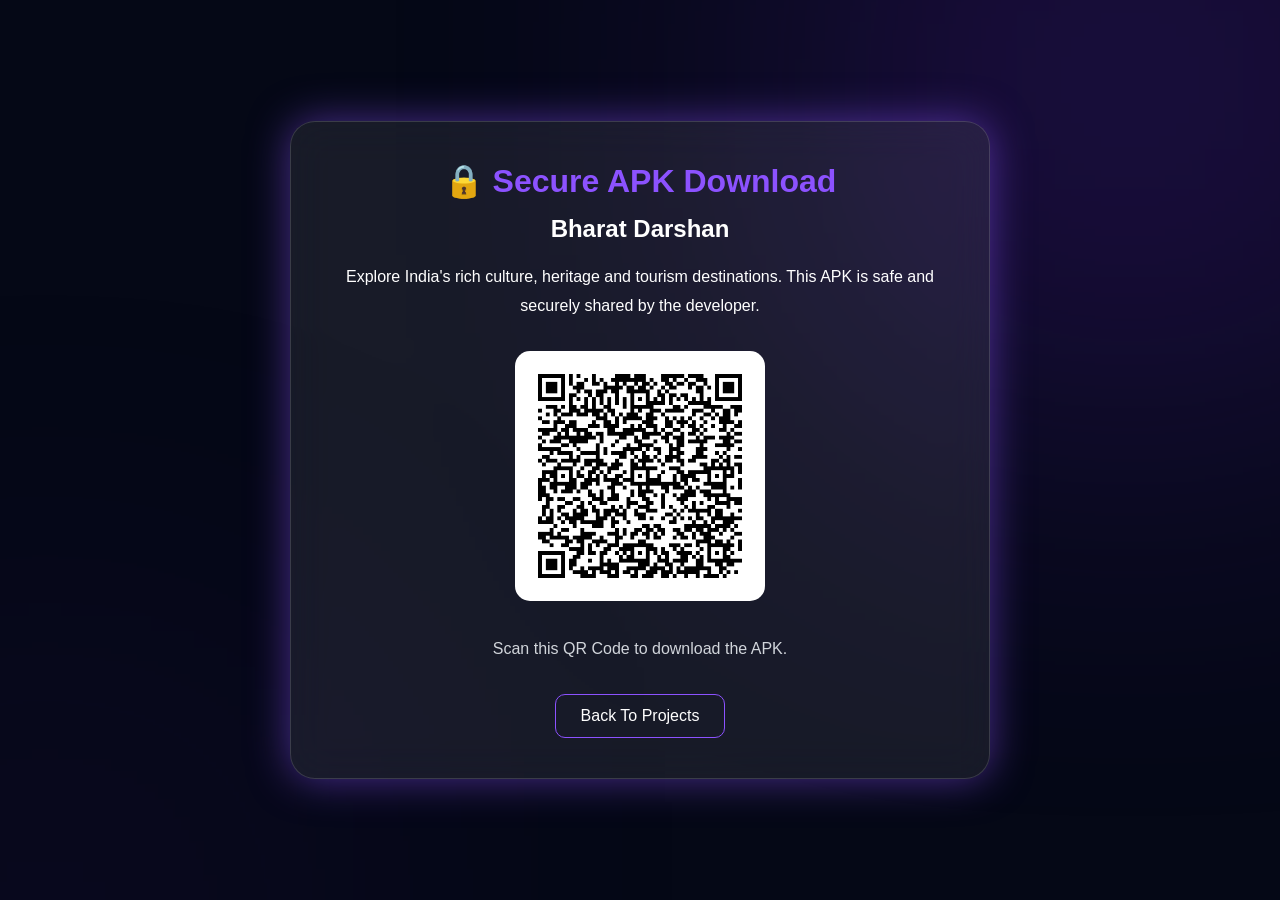
<file: bharatdarshan.html>
<!DOCTYPE html>
<html>
<head>
<meta charset="UTF-8">
<title>Bharat Darshan APK</title>
<link rel="stylesheet" href="style.css">
</head>

<body>

<div class="apk-container">

<div class="apk-card">

<h1>🔒 Secure APK Download</h1>

<h2>Bharat Darshan</h2>

<p>
Explore India's rich culture, heritage and tourism destinations.
This APK is safe and securely shared by the developer.
</p>

<img src="images/bharatdarshan-qr.png"
class="qr-image">

<p class="scan-text">
Scan this QR Code to download the APK.
</p>

<a href="mobile-projects.html"
class="back-btn">
Back To Projects
</a>

</div>

</div>

</body>
</html>
</file>
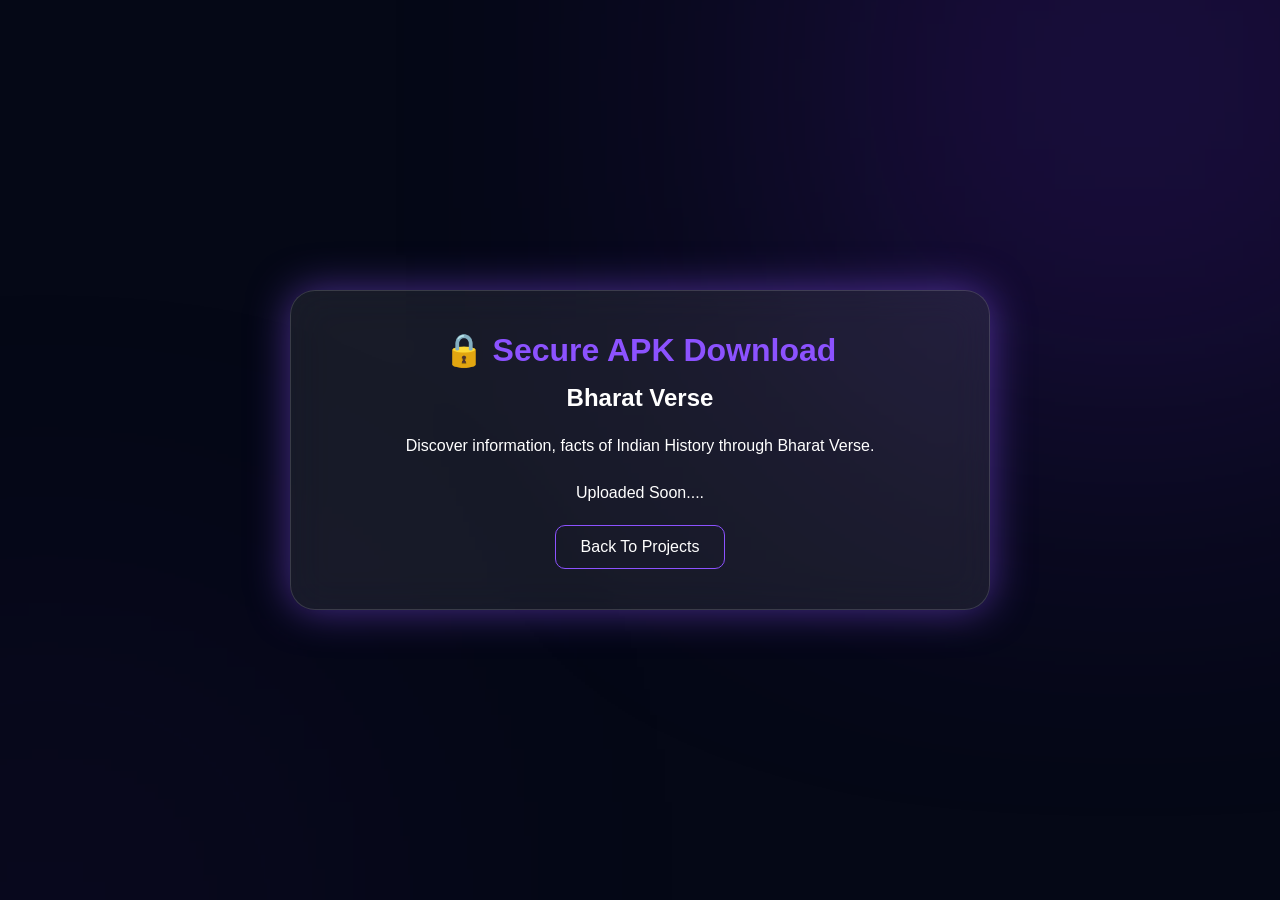
<file: bharatverse.html>
<!DOCTYPE html>
<html>
<head>
<meta charset="UTF-8">
<title>Bharat Verse APK</title>
<link rel="stylesheet" href="style.css">
</head>

<body>

<div class="apk-container">

<div class="apk-card">

<h1>🔒 Secure APK Download</h1>

<h2>Bharat Verse</h2>

<p>
Discover information, facts of Indian History through Bharat Verse.
</p><br/>

<p> Uploaded Soon....</p> <br/>


<a href="mobile-projects.html"
class="back-btn">
Back To Projects
</a>

</div>

</div>

</body>
</html>
</file>
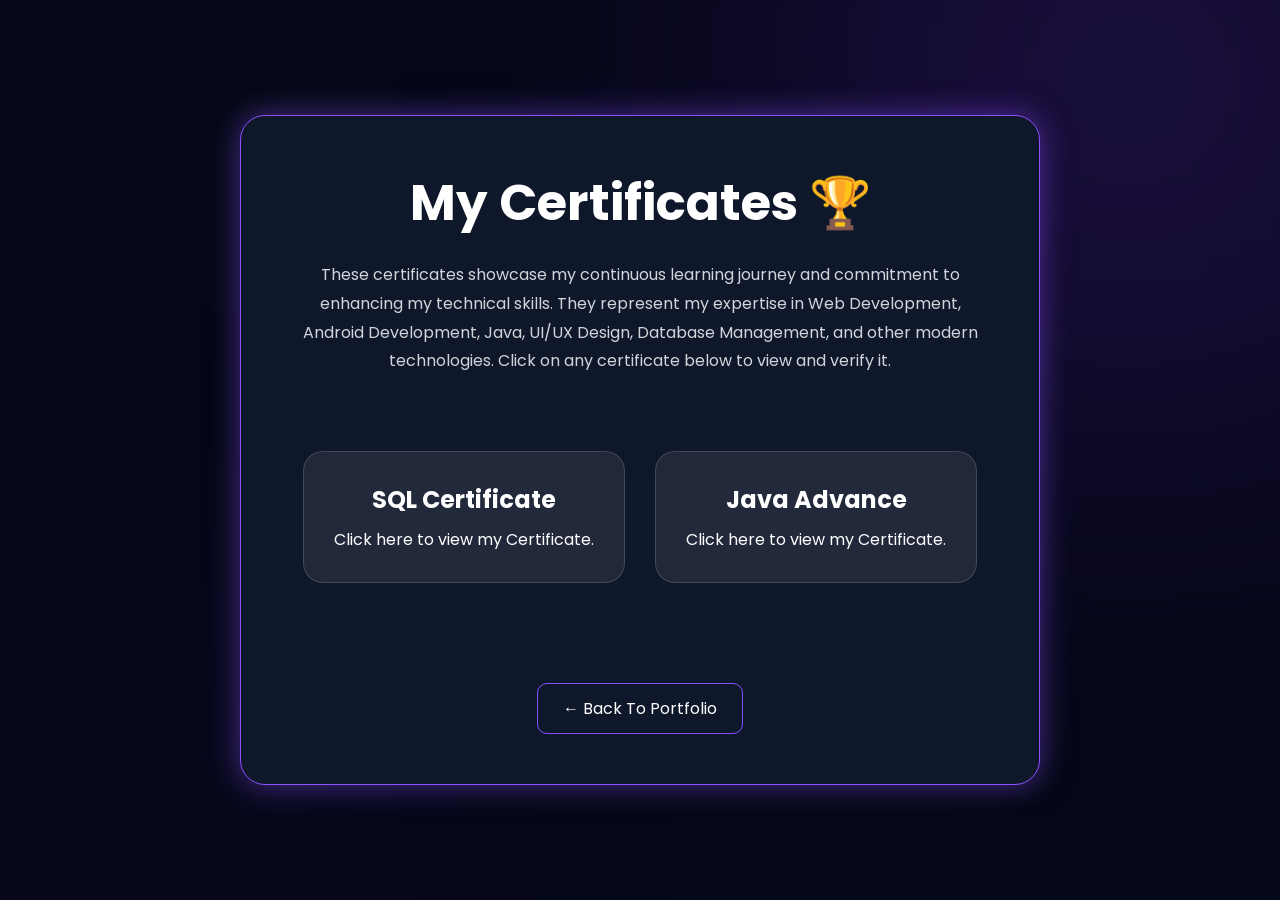
<file: certificate.html>
<!DOCTYPE html>
<html>
<head>
<meta charset="UTF-8">
<title>Hire Me</title>

<link rel="stylesheet" href="style.css">

<link href="https://fonts.googleapis.com/css2?family=Poppins:wght@300;400;500;600;700&display=swap" rel="stylesheet">

</head>

<body>

<div class="contact-container">

<div class="contact-card">

<h1>My Certificates 🏆</h1>

<p class="intro">

These certificates showcase my continuous learning journey and
commitment to enhancing my technical skills. They represent my
expertise in Web Development, Android Development, Java, UI/UX Design,
Database Management, and other modern technologies. Click on any
certificate below to view and verify it.

</p>

<div class="certificate-grid">

    <a href="https://drive.google.com/drive/folders/1Fd_J-brTpbJIJSPxg5E8FOmuIlXjxkWt?usp=drive_link"
       target="_blank"
       class="resume-card">

        <div>
            <h2>SQL Certificate</h2>
            <p>Click here to view my Certificate.</p>
        </div>

    </a>

    <a href="https://drive.google.com/drive/folders/1Fd_J-brTpbJIJSPxg5E8FOmuIlXjxkWt?usp=drive_link"
       target="_blank"
       class="resume-card">

        <div>
            <h2>Java Advance</h2>
            <p>Click here to view my Certificate.</p>
        </div>

    </a>

</div>


<br>

<a href="index.html" class="back-btn">

← Back To Portfolio

</a>

</div>

</div>

</body>
</html>
</file>
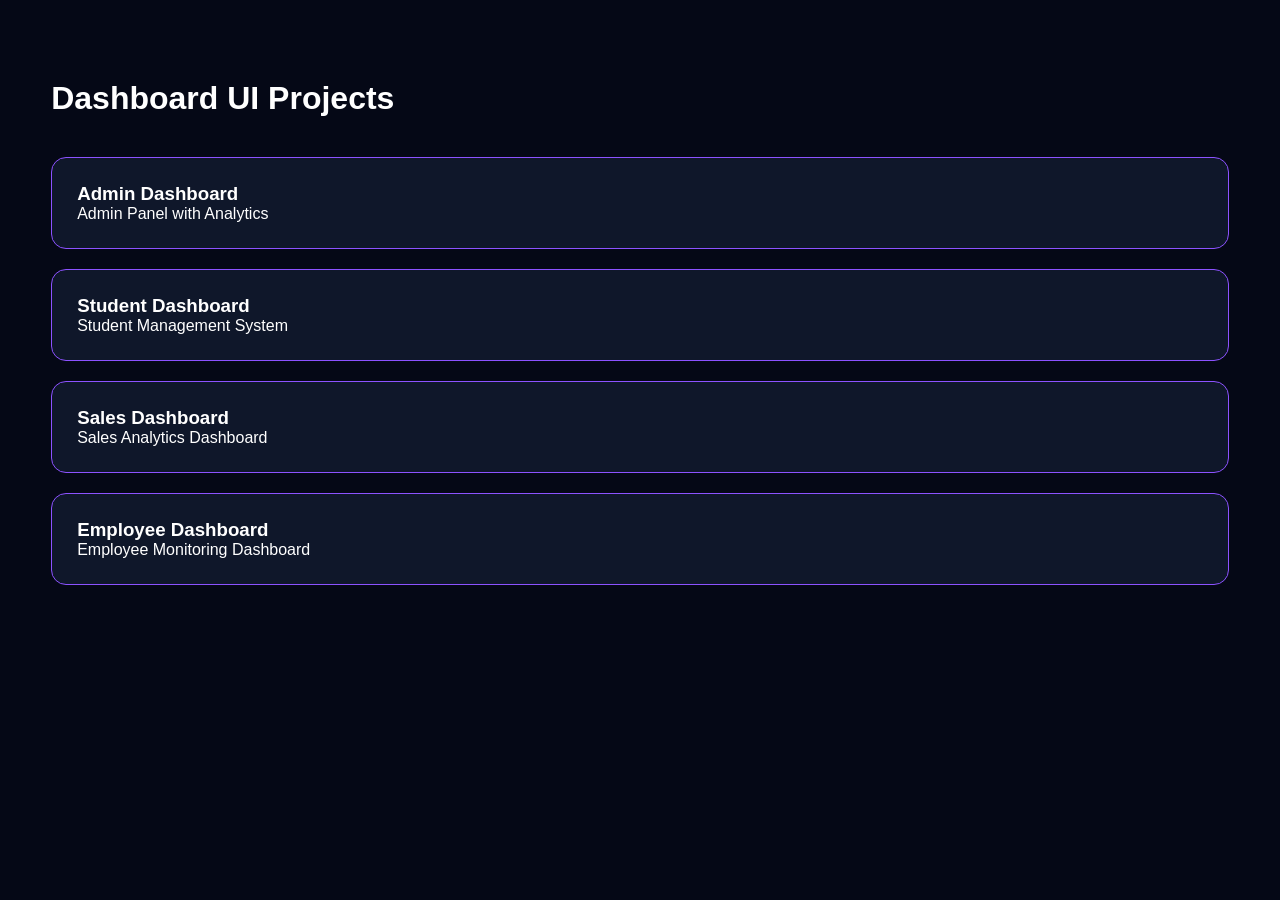
<file: dashboard-projects.html>
<!DOCTYPE html>
<html>
<head>
<meta charset="UTF-8">
<title>Dashboard Projects</title>

<link rel="stylesheet" href="style.css">

</head>
<body>

<div class="project-page">

<h1>Dashboard UI Projects</h1>

<div class="project-list">

<a class="project-box">
    <h3>Admin Dashboard</h3>
    <p>Admin Panel with Analytics</p>
</a>

<a class="project-box">
    <h3>Student Dashboard</h3>
    <p>Student Management System</p>
</a>

<a class="project-box">
    <h3>Sales Dashboard</h3>
    <p>Sales Analytics Dashboard</p>
</a>

<a class="project-box">
    <h3>Employee Dashboard</h3>
    <p>Employee Monitoring Dashboard</p>
</a>

</div>

</div>

</body>
</html>
</file>
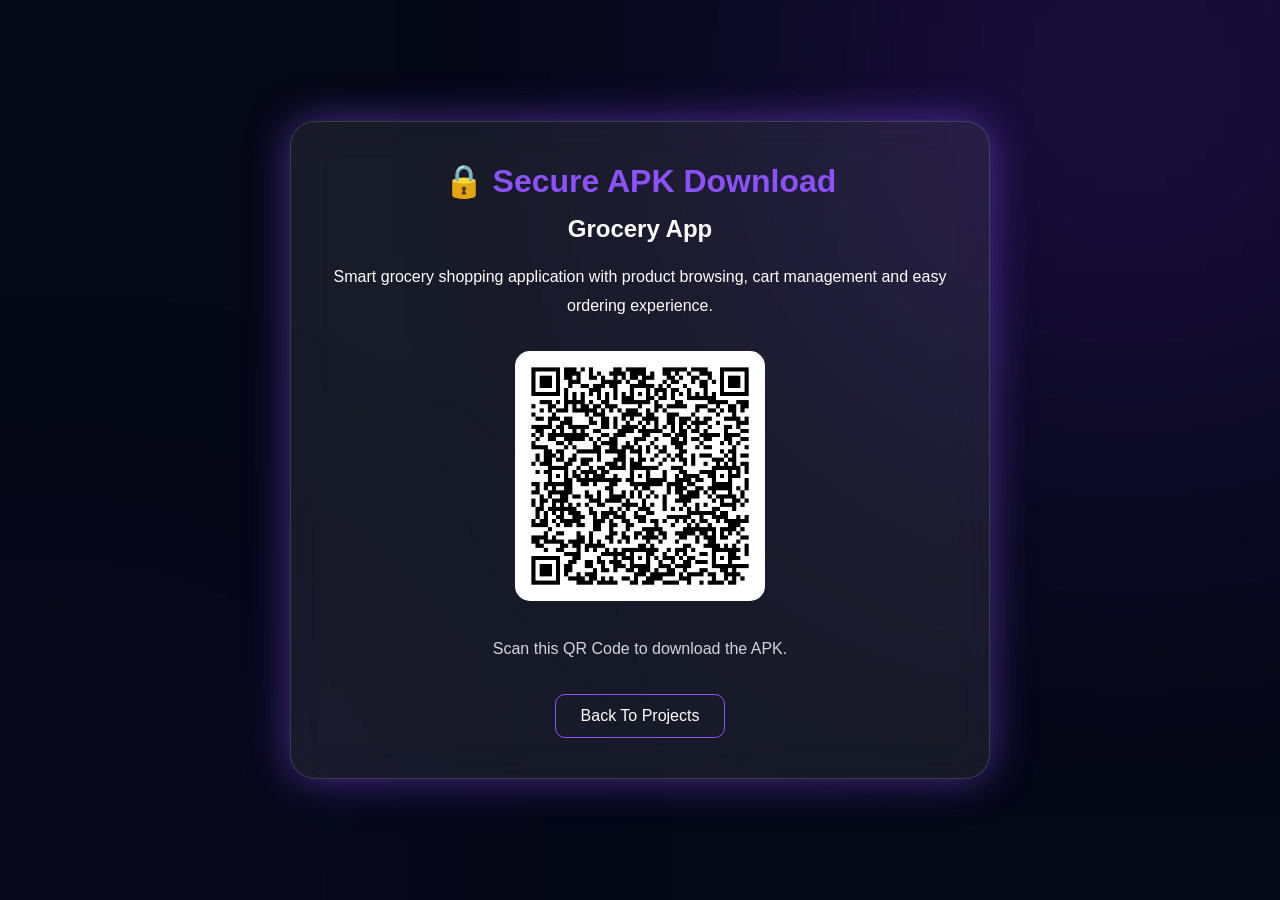
<file: groceryapp.html>
<!DOCTYPE html>
<html>
<head>
<meta charset="UTF-8">
<title>Grocery App APK</title>
<link rel="stylesheet" href="style.css">
</head>

<body>

<div class="apk-container">

<div class="apk-card">

<h1>🔒 Secure APK Download</h1>

<h2>Grocery App</h2>

<p>
Smart grocery shopping application with product browsing,
cart management and easy ordering experience.
</p>

<img src="images/groceryapp-qr.png"
class="qr-image">

<p class="scan-text">
Scan this QR Code to download the APK.
</p>

<a href="mobile-projects.html"
class="back-btn">
Back To Projects
</a>

</div>

</div>

</body>
</html>
</file>
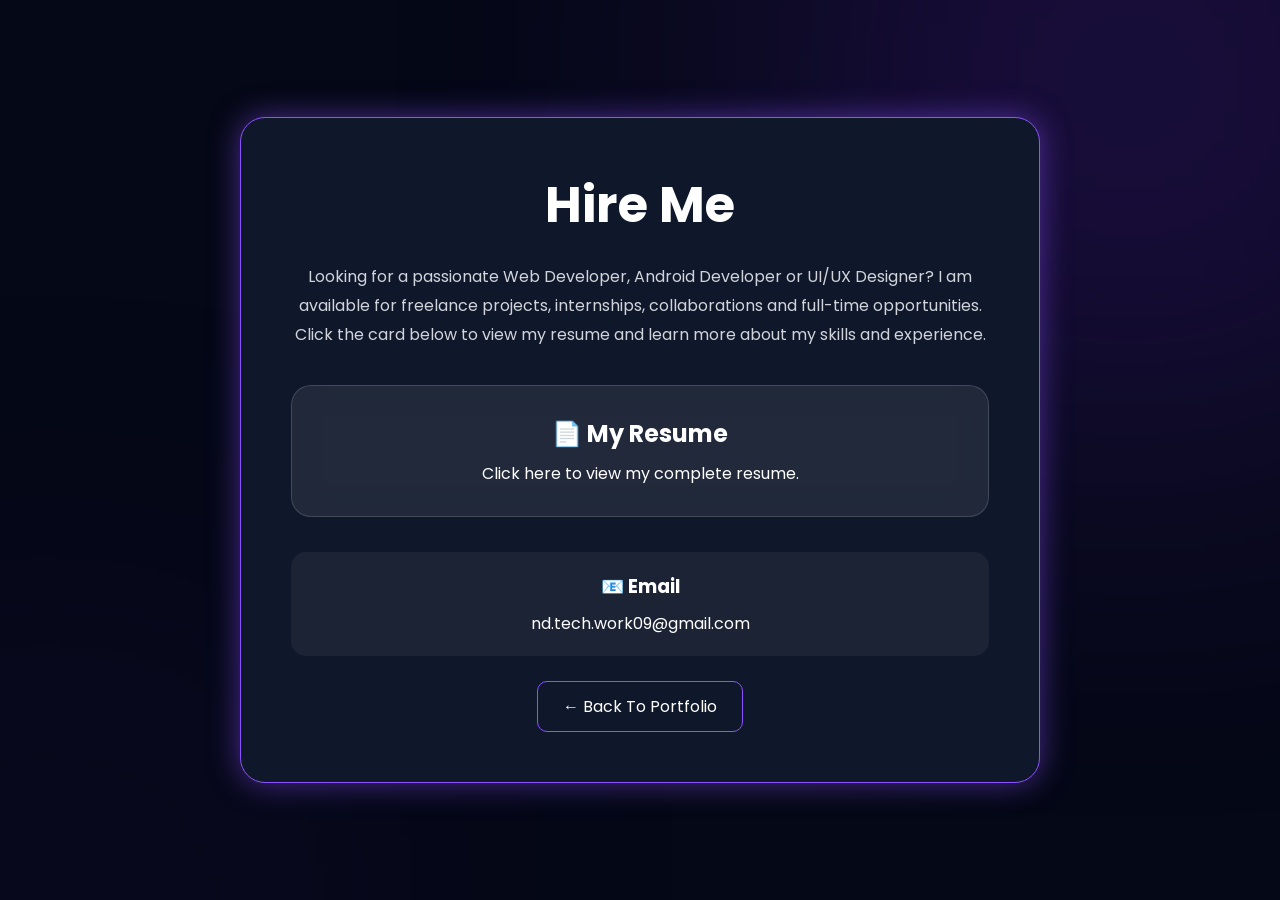
<file: hireme.html>
<!DOCTYPE html>
<html>
<head>
<meta charset="UTF-8">
<title>Hire Me</title>

<link rel="stylesheet" href="style.css">

<link href="https://fonts.googleapis.com/css2?family=Poppins:wght@300;400;500;600;700&display=swap" rel="stylesheet">

</head>

<body>

<div class="contact-container">

<div class="contact-card">

<h1>Hire Me </h1>

<p class="intro">

Looking for a passionate Web Developer, Android Developer
or UI/UX Designer?

I am available for freelance projects, internships,
collaborations and full-time opportunities.

Click the card below to view my resume and learn more
about my skills and experience.

</p>

<a href="https://drive.google.com/drive/folders/1dzUEGQB7IhJmjG56ku7i6DmBIbhqeygE?usp=drive_link"
target="_blank"
class="resume-card">

<div>

<h2>📄 My Resume</h2>

<p>
Click here to view my complete resume.
</p>

</div>

</a>

<div class="email-section">

<h3>📧 Email</h3>

<p>nd.tech.work09@gmail.com</p>

</div>

<br>

<a href="index.html" class="back-btn">

← Back To Portfolio

</a>

</div>

</div>

</body>
</html>
</file>
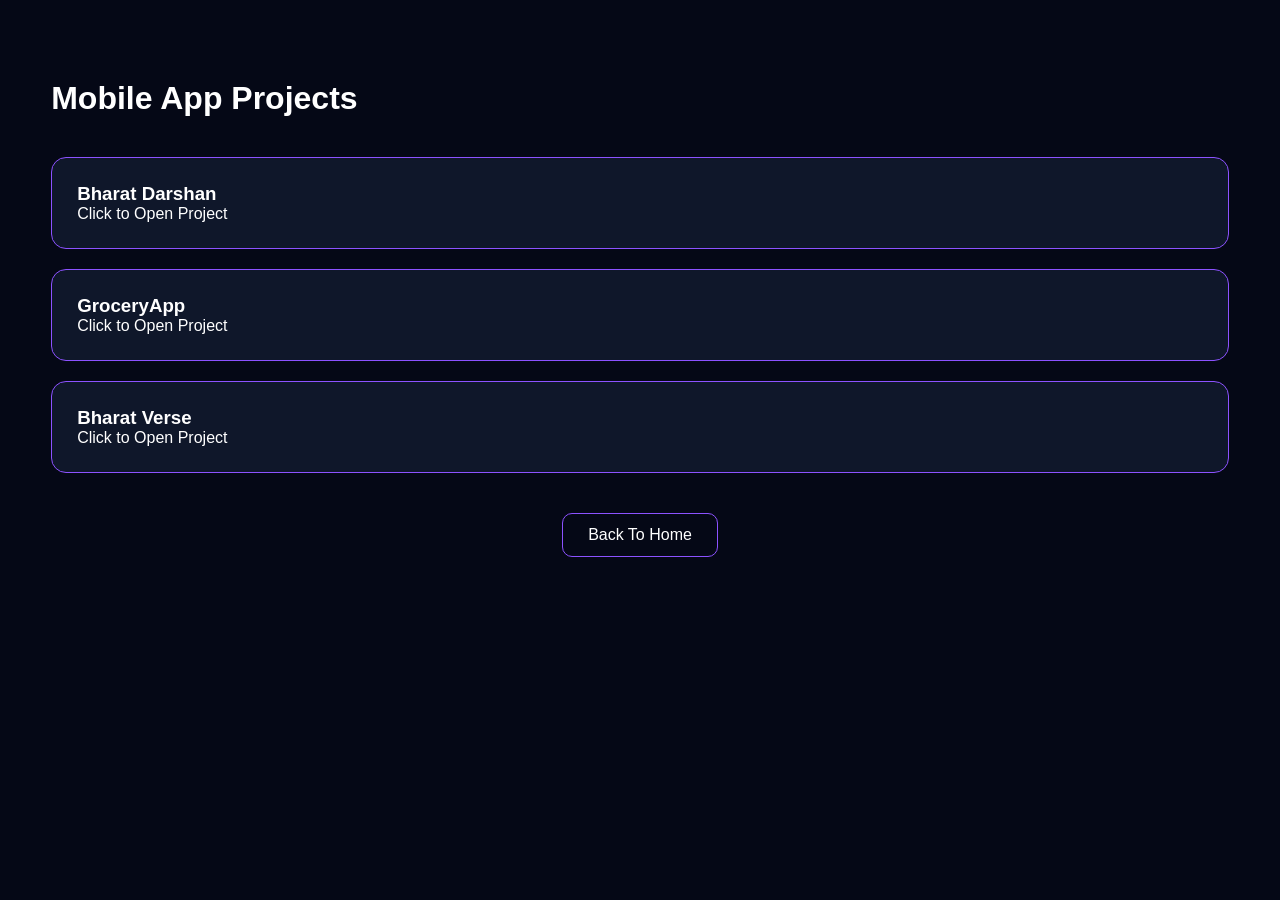
<file: mobile-projects.html>
<!DOCTYPE html>
<html>
<head>
<meta charset="UTF-8">
<title>Mobile App Projects</title>

<link rel="stylesheet" href="style.css">

</head>
<body>

<div class="project-page">

<h1>Mobile App Projects</h1>

<div class="project-list">

<a href="bharatdarshan.html" class="project-box">
    <h3>Bharat Darshan</h3>
    <p>Click to Open Project</p>
</a>

<a href="groceryapp.html" class="project-box">
    <h3>GroceryApp</h3>
    <p>Click to Open Project</p>
</a>

<a href="bharatverse.html" class="project-box">
    <h3>Bharat Verse</h3>
    <p>Click to Open Project</p>
</a>

</div>

<!-- Back To Home Button -->
<div style="text-align:center; margin-top:40px;">
    <a href="index.html" class="back-btn">
        Back To Home
    </a>
</div>

</div>

</body>
</html>
</file>
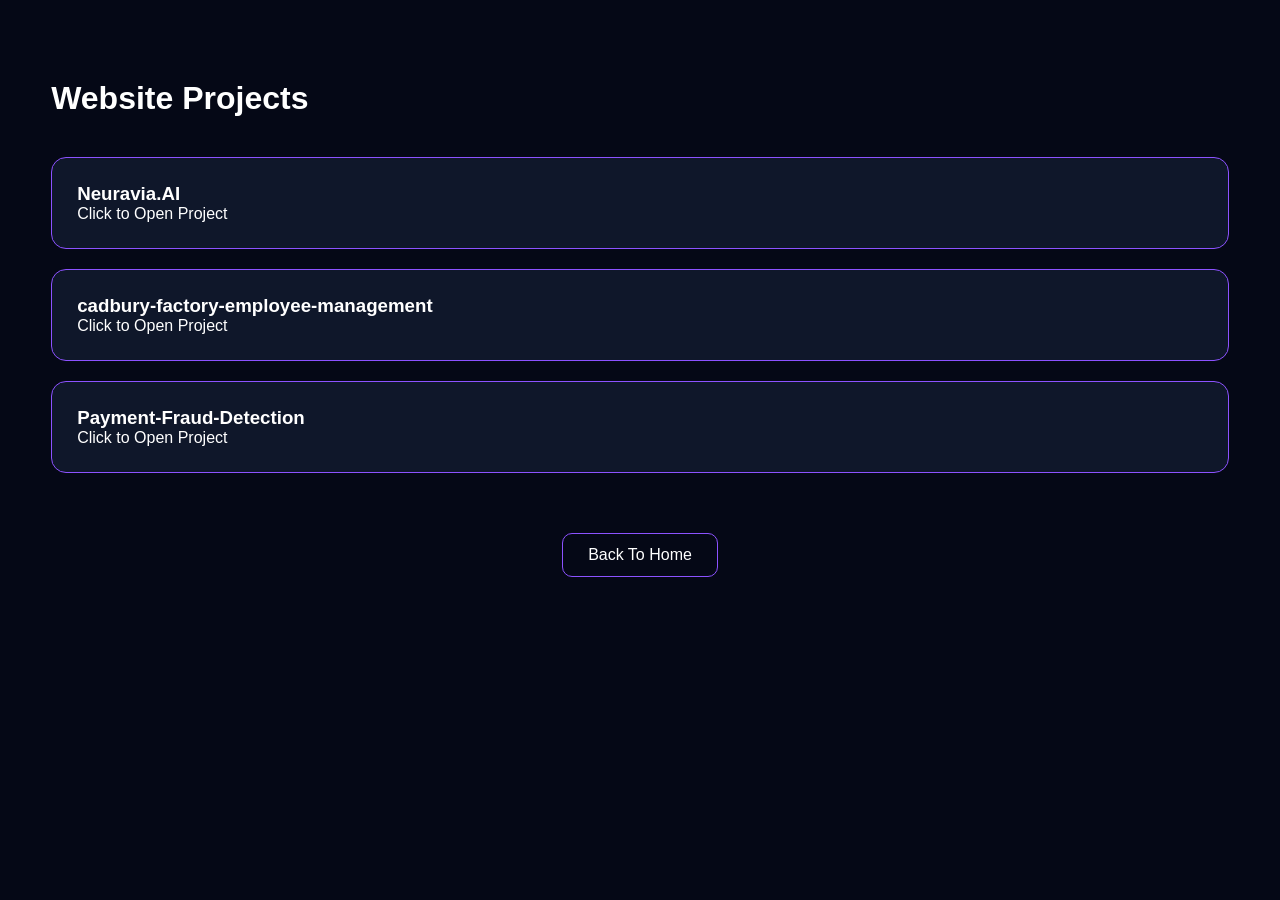
<file: website-projects.html>
<!DOCTYPE html>
<html>
<head>
<meta charset="UTF-8">
<title>Website Projects</title>

<link rel="stylesheet" href="style.css">

</head>
<body>

<div class="project-page">

<h1>Website Projects</h1>

<div class="project-list">

<a href="https://neuravia-intelligence-2.onrender.com/"
   class="project-box"
   target="_blank">

    <h3>Neuravia.AI</h3>
    <p>Click to Open Project</p>

</a>

<a href="https://cadbury-factory-employee-management.onrender.com/"
   class="project-box"
   target="_blank">

    <h3>cadbury-factory-employee-management</h3>
    <p>Click to Open Project</p>

</a>

<a href="https://payment-fraud-detection-4.onrender.com"
   class="project-box"
   target="_blank">

    <h3>Payment-Fraud-Detection</h3>
    <p>Click to Open Project</p>

</a>

<!-- Back To Home Button -->
<div style="text-align:center; margin-top:40px;">
    <a href="index.html" class="back-btn">
        Back To Home
    </a>
</div>

</div>

</div>

</body>
</html>
</file>
<file: style.css>
/* =================================================
   RESET
================================================= */

* {
    margin: 0;
    padding: 0;
    box-sizing: border-box;
    font-family: 'Poppins', sans-serif;
}

html {
    scroll-behavior: smooth;
}

body {
    background: #050816;
    color: white;
    overflow-x: hidden;
}


/* =================================================
   BACKGROUND
================================================= */

body::before {
    content: '';
    position: fixed;

    width: 600px;
    height: 600px;

    background: #6d28d9;

    filter: blur(190px);

    top: -220px;
    right: -150px;

    opacity: 0.28;

    z-index: -2;
    pointer-events: none;
}

body::after {
    content: '';

    position: fixed;

    width: 450px;
    height: 450px;

    background: #4c1d95;

    filter: blur(200px);

    bottom: -250px;
    left: -180px;

    opacity: 0.15;

    z-index: -2;
    pointer-events: none;
}


/* =================================================
   HEADER
================================================= */

header {
    width: 100%;

    display: flex;
    justify-content: space-between;
    align-items: center;

    padding: 22px 4%;

    position: relative;
    z-index: 10;
}


/* LOGO */

.logo {
    width: 44px;
    height: 44px;

    display: flex;
    align-items: center;
    justify-content: center;

    font-size: 27px;
    font-weight: 700;

    color: white;

    border-radius: 12px;

    background: rgba(255,255,255,0.04);

    border: 1px solid rgba(255,255,255,0.08);

    transition: 0.3s;
}

.logo:hover {
    border-color: #8c52ff;

    box-shadow:
        0 0 25px rgba(140,82,255,0.35);
}


/* NAV */

nav {
    display: flex;
    align-items: center;
    gap: 35px;
}

nav ul {
    display: flex;
    align-items: center;

    list-style: none;

    gap: 30px;
}

nav a {
    color: #e5e7eb;

    text-decoration: none;

    font-size: 15px;
    font-weight: 500;

    transition: 0.3s;
}

nav ul a:hover {
    color: #9b6cff;
}


/* LET'S TALK */

.talk-btn {
    background: #8c52ff;

    padding: 13px 25px;

    border-radius: 11px;

    color: white;

    text-decoration: none;

    font-size: 14px;
    font-weight: 600;

    box-shadow:
        0 10px 30px rgba(140,82,255,0.18);

    transition: 0.3s;
}

.talk-btn:hover {
    background: #9b6cff;

    transform: translateY(-2px);

    box-shadow:
        0 12px 35px rgba(140,82,255,0.35);
}


/* =================================================
   HERO
================================================= */

.hero {

    min-height: calc(100vh - 90px);

    display: flex;

    align-items: center;

    position: relative;

    padding: 60px 4% 100px;

    overflow: hidden;
}


/* HERO CONTENT */

.hero-content {
    width: 58%;

    max-width: 780px;

    position: relative;

    z-index: 2;
}


/* AVAILABLE TAG */

.hero-tag {

    display: inline-flex;

    align-items: center;

    gap: 9px;

    margin-bottom: 25px;

    padding: 7px 14px;

    border-radius: 30px;

    border: 1px solid rgba(140,82,255,0.25);

    background: rgba(140,82,255,0.06);

    color: #c8b5ff;

    font-size: 12px;

    letter-spacing: 0.5px;
}

.hero-tag span {

    width: 7px;
    height: 7px;

    border-radius: 50%;

    background: #9b6cff;

    box-shadow:
        0 0 10px #8c52ff;
}


/* HERO HEADING */

.hero h1 {

    font-size: clamp(48px, 5.2vw, 76px);

    line-height: 1.08;

    letter-spacing: -2.5px;

    font-weight: 700;

    margin-bottom: 28px;
}

.hero h1 .slash {
    color: #d9d9df;
}

.hero h1 .amp {
    color: #8c52ff;

    margin: 0 5px;

    text-shadow:
        0 0 35px rgba(140,82,255,0.4);
}


/* HERO PARAGRAPH */

.hero p {

    max-width: 650px;

    color: #a9acb9;

    font-size: 16px;

    line-height: 1.8;

    margin-bottom: 35px;
}

/* =========================================
   HERO PHOTO - FORCE ROUND CORNERS
========================================= */

.hero-image {
    position: absolute !important;

    right: 2% !important;
    top: 50% !important;

    transform: translateY(-50%) !important;

    width: 750px !important;
    height: 450px !important;

    overflow: hidden !important;

    border-radius: 28px !important;

    /* FORCE CORNER CLIPPING */
    clip-path: inset(0 0 0 0 round 28px) !important;

    z-index: 10 !important;
}

.hero-image img {
    width: 100% !important;
    height: 100% !important;

    display: block !important;

    object-fit: cover !important;
    object-position: center !important;

    border-radius: 28px !important;

    /* FORCE IMAGE CORNERS */
    clip-path: inset(0 0 0 0 round 28px) !important;
}


/* =================================================
   BUTTONS
================================================= */

.buttons {

    display: flex;

    align-items: center;

    gap: 14px;
}


.btn-primary,
.btn-secondary {

    display: inline-flex;

    align-items: center;

    justify-content: center;

    gap: 10px;

    padding: 14px 23px;

    border-radius: 11px;

    text-decoration: none;

    font-size: 14px;

    font-weight: 600;

    transition: 0.3s;
}


.btn-primary {

    background: #8c52ff;

    color: white;

    border: 1px solid #8c52ff;

    box-shadow:
        0 10px 30px rgba(140,82,255,0.18);
}


.btn-primary span {
    font-size: 17px;

    transition: 0.3s;
}


.btn-primary:hover {

    transform: translateY(-3px);

    background: #995fff;

    box-shadow:
        0 15px 35px rgba(140,82,255,0.35);
}


.btn-primary:hover span {
    transform: translate(3px,-3px);
}


.btn-secondary {

    color: #eeeeee;

    border: 1px solid rgba(140,82,255,0.75);

    background: rgba(140,82,255,0.02);
}


.btn-secondary:hover {

    background: rgba(140,82,255,0.10);

    transform: translateY(-3px);

    box-shadow:
        0 10px 30px rgba(140,82,255,0.15);
}


/* =================================================
   HERO RIGHT SIDE
   NO IMAGE
================================================= */

.hero-decoration {

    position: absolute;

    width: 45%;
    height: 100%;

    right: 0;
    top: 0;

    pointer-events: none;
}


/* LARGE GLOW */

.glow-circle {

    position: absolute;

    width: 430px;
    height: 430px;

    right: 8%;
    top: 50%;

    transform: translateY(-50%);

    border-radius: 50%;

    background:
        radial-gradient(
            circle,
            rgba(140,82,255,0.13) 0%,
            rgba(140,82,255,0.05) 38%,
            transparent 70%
        );

    filter: blur(5px);
}


/* OUTLINE WORD */

.hero-outline-text {

    position: absolute;

    right: 4%;
    top: 50%;

    transform: translateY(-50%);

    font-size: clamp(90px, 13vw, 190px);

    font-weight: 800;

    letter-spacing: -8px;

    color: transparent;

    -webkit-text-stroke: 1px rgba(140,82,255,0.10);

    user-select: none;
}


/* CODE BOXES */

.code-box {

    position: absolute;

    display: flex;

    align-items: center;
    justify-content: center;

    border: 1px solid rgba(140,82,255,0.18);

    background: rgba(15,23,42,0.35);

    backdrop-filter: blur(10px);

    color: rgba(175,145,255,0.6);

    border-radius: 14px;

    font-weight: 600;

    box-shadow:
        0 15px 40px rgba(0,0,0,0.15);
}


/* BOX 1 */

.box-one {

    width: 65px;
    height: 65px;

    right: 17%;
    top: 27%;

    font-size: 20px;

    transform: rotate(-8deg);
}


/* BOX 2 */

.box-two {

    width: 80px;
    height: 80px;

    right: 43%;
    top: 48%;

    font-size: 20px;

    transform: rotate(8deg);
}


/* BOX 3 */

.box-three {

    width: 55px;
    height: 55px;

    right: 11%;
    bottom: 22%;

    font-size: 13px;

    transform: rotate(10deg);
}


/* DECORATIVE LINE */

.hero-line {

    position: absolute;

    width: 180px;
    height: 1px;

    right: 18%;
    bottom: 30%;

    background:
        linear-gradient(
            90deg,
            transparent,
            rgba(140,82,255,0.35),
            transparent
        );

    transform: rotate(-35deg);
}


/* =================================================
   PROJECTS
================================================= */

.projects {

    padding: 110px 4%;

    position: relative;
}


/* SECTION HEADING */

.section-heading {

    display: flex;

    justify-content: space-between;

    align-items: flex-end;

    margin-bottom: 45px;
}

.section-label {

    display: block;

    color: #8c52ff;

    font-size: 11px;

    font-weight: 600;

    letter-spacing: 2px;

    margin-bottom: 10px;
}

.projects h2,
.services h2 {

    font-size: 38px;

    letter-spacing: -1px;
}

.section-heading > p {

    max-width: 380px;

    color: #858997;

    font-size: 14px;

    line-height: 1.7;

    text-align: right;
}


/* PROJECT GRID */

.project-grid {

    display: grid;

    grid-template-columns:
        repeat(3, 1fr);

    gap: 22px;
}


/* PROJECT CARD */

.card {

    background:
        linear-gradient(
            145deg,
            rgba(15,23,42,0.95),
            rgba(8,12,28,0.95)
        );

    border: 1px solid rgba(255,255,255,0.06);

    padding: 10px;

    border-radius: 19px;

    cursor: pointer;

    overflow: hidden;

    transition: 0.4s;

    position: relative;
}


.card:hover {

    transform: translateY(-8px);

    border-color:
        rgba(140,82,255,0.45);

    box-shadow:
        0 20px 50px rgba(0,0,0,0.3),
        0 0 35px rgba(140,82,255,0.12);
}


/* IMAGE */

.card-image {

    overflow: hidden;

    border-radius: 13px;
}

.card img {

    width: 100%;

    height: 230px;

    display: block;

    object-fit: cover;

    transition: 0.5s;
}

.card:hover img {

    transform: scale(1.04);
}


/* CARD CONTENT */

.card-content {

    padding: 22px 12px 15px;

    position: relative;
}


.card-number {

    color: #8c52ff;

    font-size: 11px;

    font-weight: 600;

    letter-spacing: 1px;
}


.card h3 {

    margin-top: 7px;

    font-size: 21px;
}


.card p {

    color: #858997;

    font-size: 13px;

    line-height: 1.7;

    margin: 7px 0 17px;
}


.view-project {

    color: #c9b5ff;

    font-size: 12px;

    font-weight: 600;
}


/* =================================================
   SERVICES
================================================= */

.services {

    padding: 100px 4%;

    background:
        linear-gradient(
            180deg,
            transparent,
            rgba(15,23,42,0.25),
            transparent
        );
}


.service-heading {

    margin-bottom: 45px;
}


.services-grid {

    display: grid;

    grid-template-columns:
        repeat(3, 1fr);

    gap: 22px;
}


.service-card {

    padding: 35px 30px;

    min-height: 250px;

    border-radius: 18px;

    background:
        rgba(15,23,42,0.7);

    border: 1px solid rgba(255,255,255,0.06);

    transition: 0.35s;
}


.service-card:hover {

    transform: translateY(-7px);

    border-color:
        rgba(140,82,255,0.35);

    box-shadow:
        0 20px 45px rgba(0,0,0,0.2);
}


/* SERVICE ICON */

.service-icon {

    width: 48px;
    height: 48px;

    display: flex;

    align-items: center;
    justify-content: center;

    border-radius: 12px;

    background:
        rgba(140,82,255,0.10);

    border:
        1px solid rgba(140,82,255,0.2);

    color: #a87cff;

    font-size: 12px;

    font-weight: 700;

    margin-bottom: 25px;
}


.service-card h3 {

    font-size: 19px;

    margin-bottom: 12px;
}


.service-card p {

    color: #858997;

    font-size: 13px;

    line-height: 1.8;
}


/* =================================================
   CONTACT
================================================= */

.contact {

    padding: 130px 4%;

    text-align: center;

    border-top:
        1px solid rgba(255,255,255,0.04);
}


.contact h2 {

    font-size: clamp(35px, 5vw, 60px);

    letter-spacing: -2px;

    margin-bottom: 18px;
}


.contact p {

    color: #9093a1;

    font-size: 14px;
}


/* =================================================
   PROJECT PAGES
================================================= */

.project-page {

    padding: 80px 4%;

    min-height: 100vh;

    background: #050816;

    color: white;
}

.project-page h1 {

    margin-bottom: 40px;
}

.project-list {

    display: flex;

    flex-direction: column;

    gap: 20px;
}

.project-box {

    background: #0f172a;

    padding: 25px;

    border-radius: 15px;

    text-decoration: none;

    color: white;

    border: 1px solid #8c52ff;

    transition: .3s;
}

.project-box:hover {

    transform: translateX(10px);

    box-shadow:
        0 0 20px #8c52ff;
}


/* =================================================
   CONTACT PAGE
================================================= */

.contact-container {

    min-height: 100vh;

    display: flex;

    justify-content: center;

    align-items: center;

    padding: 50px;
}

.contact-card {

    width: 800px;

    background: #0f172a;

    border: 1px solid #8c52ff;

    border-radius: 25px;

    padding: 50px;

    text-align: center;

    box-shadow:
        0 0 30px rgba(140,82,255,.5);
}

.contact-card h1 {

    font-size: 50px;

    margin-bottom: 20px;
}

.intro {

    color: #d1d5db;

    line-height: 1.8;

    margin-bottom: 35px;
}

.linkedin-box {

    display: flex;

    align-items: center;

    justify-content: center;

    gap: 20px;

    margin-bottom: 30px;
}

.linkedin-box img {

    width: 60px;

    height: 60px;
}

.linkedin-box h3 {

    margin-bottom: 5px;
}

.linkedin-btn {

    background: #8c52ff;

    color: white;

    text-decoration: none;

    padding: 15px 35px;

    border-radius: 12px;

    display: inline-block;

    font-weight: 600;

    transition: .3s;
}

.linkedin-btn:hover {

    transform: translateY(-4px);

    box-shadow:
        0 0 20px #8c52ff;
}

.back-btn {

    color: white;

    text-decoration: none;

    border: 1px solid #8c52ff;

    padding: 12px 25px;

    border-radius: 10px;

    display: inline-block;
}

.back-btn:hover {

    background: #8c52ff;
}


/* =================================================
   CERTIFICATE
================================================= */

.certificate-grid {

    display: flex;

    justify-content: center;

    gap: 30px;

    flex-wrap: wrap;

    margin: 40px 0;
}

.resume-card {

    display: block;

    text-decoration: none;

    color: white;

    margin: 35px 0;

    padding: 30px;

    border-radius: 20px;

    background:
        rgba(255,255,255,0.08);

    backdrop-filter: blur(15px);

    -webkit-backdrop-filter: blur(15px);

    border:
        1px solid rgba(255,255,255,0.15);

    transition: .4s;
}

.resume-card:hover {

    transform: translateY(-8px);

    box-shadow:
        0 0 30px rgba(140,82,255,.7);
}

.resume-card h2 {

    margin-bottom: 10px;
}

.email-section {

    margin-top: 25px;

    padding: 20px;

    border-radius: 15px;

    background:
        rgba(255,255,255,0.05);
}

.email-section h3 {

    margin-bottom: 10px;
}


/* =================================================
   APK PAGE
================================================= */

.apk-container {

    min-height: 100vh;

    display: flex;

    justify-content: center;

    align-items: center;

    padding: 50px;
}

.apk-card {

    width: 700px;

    text-align: center;

    padding: 40px;

    border-radius: 25px;

    background:
        rgba(255,255,255,0.08);

    backdrop-filter: blur(20px);

    -webkit-backdrop-filter: blur(20px);

    border:
        1px solid rgba(255,255,255,0.15);

    box-shadow:
        0 0 40px rgba(140,82,255,.5);
}

.apk-card h1 {

    color: #8c52ff;

    margin-bottom: 15px;
}

.apk-card h2 {

    margin-bottom: 20px;
}

.apk-card p {

    line-height: 1.8;
}

.qr-image {

    width: 250px;

    margin: 30px 0;

    border-radius: 15px;

    transition: .4s;
}

.qr-image:hover {

    transform: scale(1.05);
}

.scan-text {

    color: #d1d5db;

    margin-bottom: 30px;
}


/* =================================================
   RESPONSIVE
================================================= */

@media (max-width: 1000px) {

    .hero-content {
        width: 70%;
    }

    .hero-decoration {
        opacity: 0.55;
    }

    .project-grid,
    .services-grid {
        grid-template-columns: repeat(2, 1fr);
    }

}


@media (max-width: 700px) {

    header {

        padding: 18px 20px;

        flex-direction: column;

        gap: 18px;
    }


    nav {

        gap: 15px;
    }


    nav ul {

        gap: 15px;
    }


    nav a {

        font-size: 13px;
    }


    .talk-btn {

        padding: 10px 17px;

        font-size: 12px;
    }


    /* HERO */

    .hero {

        min-height: auto;

        padding:
            65px 20px 90px;

        text-align: center;
    }


    .hero-content {

        width: 100%;

        max-width: 100%;
    }


    .hero h1 {

        font-size: 42px;

        letter-spacing: -1.5px;
    }


    .hero p {

        font-size: 14px;
    }


    .hero-tag {

        font-size: 11px;
    }


    .buttons {

        justify-content: center;

        flex-wrap: wrap;
    }


    /* DECORATION */

    .hero-decoration {

        width: 100%;

        height: 100%;

        opacity: 0.3;

        z-index: 0;
    }


    .hero-outline-text {

        right: 10%;

        font-size: 90px;
    }


    /* PROJECTS */

    .projects,
    .services {

        padding:
            80px 20px;
    }


    .section-heading {

        display: block;
    }


    .section-heading > p {

        text-align: left;

        margin-top: 15px;
    }


    .projects h2,
    .services h2 {

        font-size: 32px;
    }


    .project-grid,
    .services-grid {

        grid-template-columns: 1fr;
    }


    /* CONTACT */

    .contact {

        padding:
            100px 20px;
    }


    .contact-card {

        width: 100%;

        padding: 30px 20px;
    }


    .contact-card h1 {

        font-size: 38px;
    }


    .apk-card {

        width: 100%;

        padding: 30px 20px;
    }

}


@media (max-width: 450px) {

    .hero h1 {

        font-size: 36px;
    }


    .buttons {

        flex-direction: column;
    }


    .btn-primary,
    .btn-secondary {

        width: 100%;
    }


    nav {

        flex-wrap: wrap;

        justify-content: center;
    }

}
</file>
